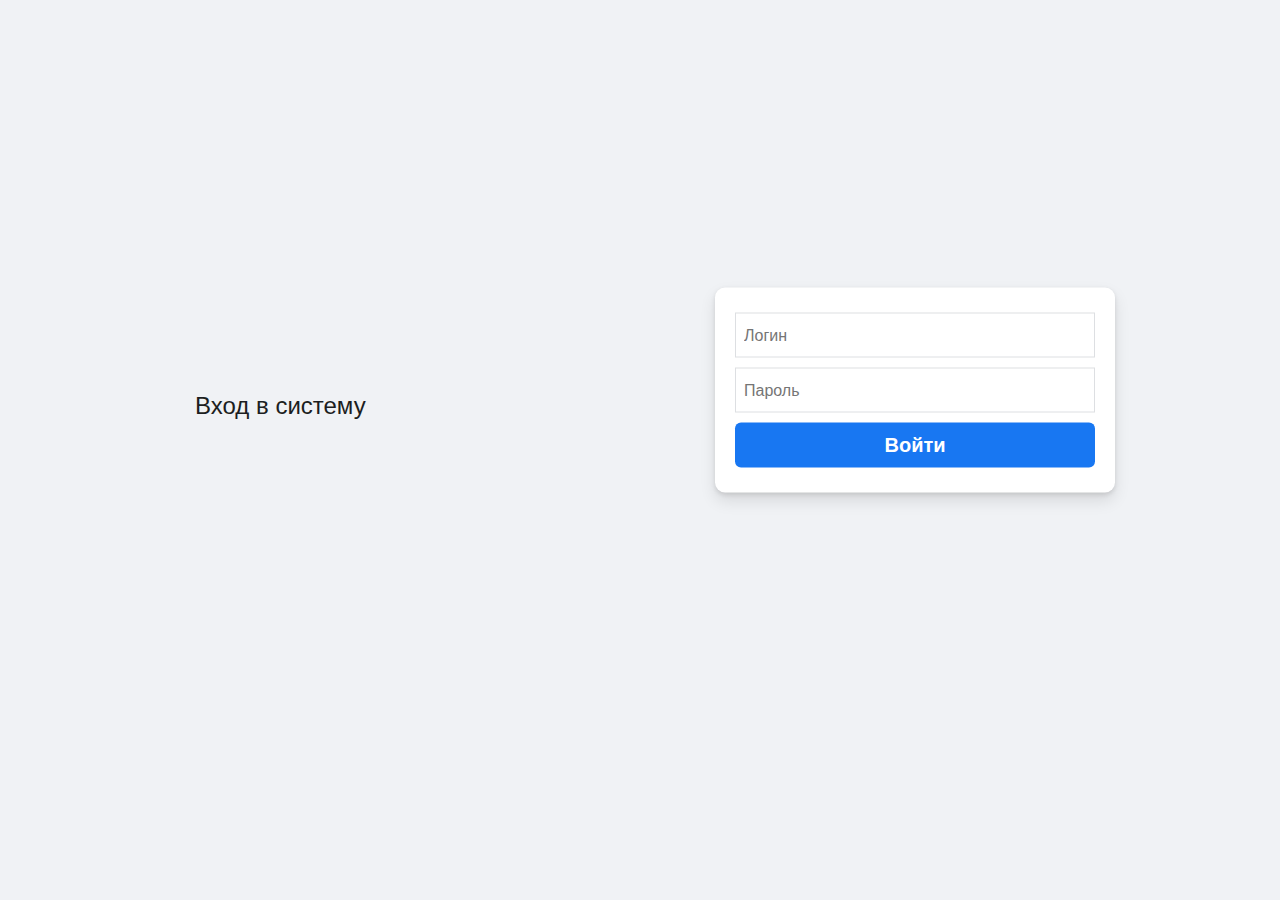
<file: wwwroot/login.html>
<html lang="en">

<head>
    <meta charset="UTF-8">
    <meta http-equiv="X-UA-Compatible" content="IE=edge">
    <meta name="viewport" content="width=device-width, initial-scale=1.0">
    <title>Вход в систему</title>
    <!-- <link rel="stylesheet" href="style2.css"> -->
    <style type="text/css">
        * {
            padding: 0;
            margin: 0;
            box-sizing: border-box;
        }

        body {
            font-family: 'Poppins', sans-serif;
            background-color: #f0f2f5;
            color: #1c1e21;
        }

        main {
            height: 90vh;
            width: 100vw;
            position: relative;
            margin: 0 auto;
        }

        footer {
            height: 10vh;
            background-color: #ffffff;
        }

        .row {
            display: flex;
            justify-content: space-around;
            align-items: center;
            width: 100%;
            max-width: 1000px;
            position: absolute;
            left: 50%;
            top: 50%;
            transform: translate(-50%, -50%);
        }

        .colm-logo {
            flex: 0 0 50%;
            text-align: left;
        }

        .colm-form {
            flex: 0 0 40%;
            text-align: center;
        }

        .colm-logo img {
            max-width: 400px;
        }

        .colm-logo h2 {
            font: 26px;
            font-weight: 400;
            padding: 0 30px;
            line-height: 32px;
        }

        .colm-form .form-container {
            background-color: #ffffff;
            border: none;
            border-radius: 10px;
            box-shadow: 0 2px 4px rgba(0, 0, 0, 0.1), 0 8px 16px rgba(0, 0, 0, 0.1);
            margin-bottom: 30px;
            padding: 20px;
            max-width: 400px;
        }

        .colm-form .form-container input,
        .colm-form .form-container .btn-login {
            width: 100%;
            margin: 5px 0;
            height: 45px;
            vertical-align: middle;
            font-size: 16px;
        }

        .colm-form .form-container input {
            border: 1px solid #dddfe2;
            color: #1d2129;
            padding: 0 8px;
            outline: none;
        }

        .colm-form .form-container input:focus {
            border-color: #1877f2;
            box-shadow: 0 0 0 2px #e7f3ff;
        }

        .colm-form .form-container .btn-login {
            background-color: #1877f2;
            border: none;
            border-radius: 6px;
            font-size: 20px;
            padding: 0 16px;
            color: #ffffff;
            font-weight: 700;
        }

        .colm-form .form-container a {
            display: block;
            color: #1877f2;
            font-size: 14px;
            text-decoration: none;
            padding: 10px 0 20px;
            border-bottom: 1px solid #dadde1;
        }

        .colm-form .form-container a:hover {
            text-decoration: underline;
        }

        .colm-form .form-container .btn-new {
            background-color: #42b72a;
            border: none;
            border-radius: 6px;
            font-size: 17px;
            line-height: 48px;
            padding: 0 16px;
            color: #ffffff;
            font-weight: 700;
            margin-top: 20px;
        }

        .colm-form p {
            font-size: 14px;
        }

        .colm-form p a {
            text-decoration: none;
            color: #1c1e21;
            font-weight: 600;
        }

        .colm-form p a:hover {
            text-decoration: underline;
        }

        .footer-contents {
            position: relative;
            max-width: 1000px;
            margin: 0 auto;
        }

        footer ol {
            display: flex;
            flex-wrap: wrap;
            list-style-type: none;
            padding: 10px 0;
        }

        footer ol:first-child {
            border-bottom: 1px solid #dddfe2;
        }

        footer ol:first-child li:last-child button {
            background-color: #f5f6f7;
            border: 1px solid #ccd0d5;
            outline: none;
            color: #4b4f56;
            padding: 0 8px;
            font-weight: 700;
            font-size: 16px;
        }

        footer ol li {
            padding-right: 15px;
            font-size: 12px;
            color: #385898;
        }

        footer ol li a {
            text-decoration: none;
            color: #385898;
        }

        footer ol li a:hover {
            text-decoration: underline;
        }

        footer small {
            font-size: 11px;
        }
    </style>
</head>

<body>
    <main>
        <div class="row">
            <div class="colm-logo">
                <h2>Вход в систему</h2>
            </div>
            <!--<form action = "Login" method="POST">-->

            <div class="colm-form">
                <div class="form-container">
                    <input type="text" placeholder="Логин" id="username">
                    <input type="password" placeholder="Пароль" id="password">
                    <button class="btn-login" type="submit" id="submit">Войти</button>

                    <!--
					            <a href="#">Forgotten password?</a>
                      <button class="btn-new">Create new Account</button>
					          -->
                </div>



            </div>

        </div>
    </main>
    <script>
        let connect = async (e) => {
            let username = document.getElementById('username').value;
            let password = document.getElementById('password').value;
            let bd = new FormData();
            bd.append("username", username)
            bd.append("password", password)
            let url = "token"
            const response = await fetch(url, {
                method: "POST",
                body: bd,
                cache: "no-cache"
            });
            const data = await response.json();
            if (data.access_token) {
                localStorage.setItem("access_token", data.access_token)
                if (location.pathname == '/login') {
                    location.href = '/app2'
                }
                else
                    location.reload()
            }
            else {
                alert('Неправильный логин или пароль')
            }
        }
        window.onload = (ev) => {
            document.getElementById('submit').addEventListener('click', connect);

        }
    </script>
</body>

</html>
</file>
